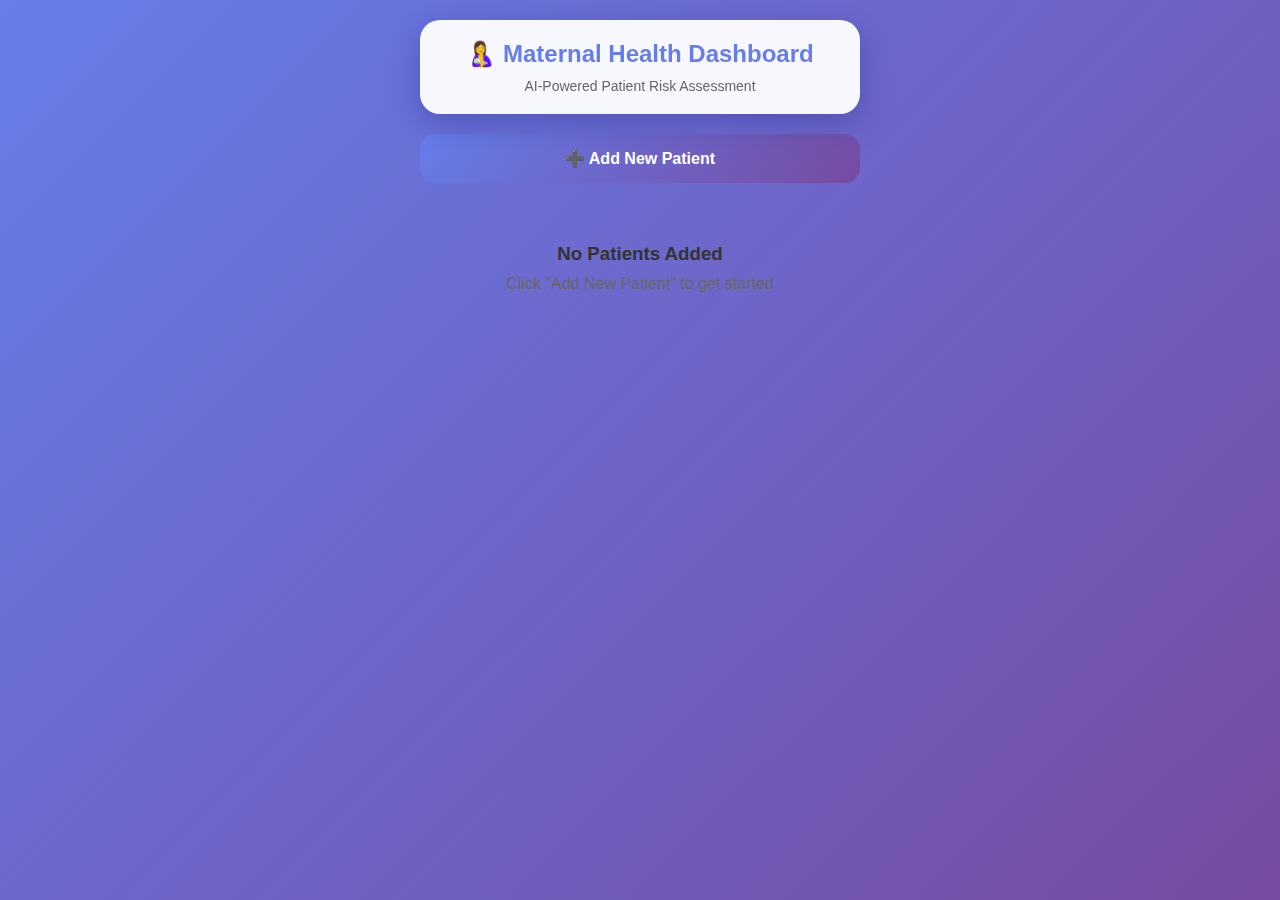
<file: Frontend/index.html>
<!DOCTYPE html>
<html lang="en">
<head>
<meta charset="UTF-8">
<meta name="viewport" content="width=device-width, initial-scale=1.0">
<title>Maternal Health Dashboard</title>
<style>
/* ===== Global Styles ===== */
* { margin:0; padding:0; box-sizing:border-box; }
body { font-family:'Segoe UI', Tahoma, Geneva, Verdana, sans-serif; background: linear-gradient(135deg,#667eea 0%,#764ba2 100%); min-height:100vh; color:#333; }
.container { max-width:480px; margin:0 auto; padding:20px; min-height:100vh; }

/* ===== Header ===== */
.header { background:rgba(255,255,255,0.95); backdrop-filter:blur(10px); padding:20px; border-radius:20px; margin-bottom:20px; box-shadow:0 8px 32px rgba(31,38,135,0.37); text-align:center; }
.header h1 { color:#667eea; font-size:24px; margin-bottom:10px; }
.header p { color:#666; font-size:14px; }

/* ===== Buttons ===== */
.btn { padding:12px; border:none; border-radius:10px; font-size:16px; font-weight:600; cursor:pointer; transition:transform 0.2s; }
.btn:hover { transform:translateY(-1px); }
.btn-primary { background:linear-gradient(135deg,#667eea 0%,#764ba2 100%); color:#fff; }
.btn-secondary { background:#f8f9fa; color:#666; border:2px solid #e1e5e9; }
.add-patient-btn { width:100%; padding:15px; border-radius:15px; font-weight:600; margin-bottom:20px; }
.action-btn { flex:1; padding:8px; border-radius:8px; font-size:14px; font-weight:600; margin-right:5px; }
.btn-report { background:linear-gradient(135deg,#4caf50 0%,#45a049 100%); color:#fff; }
.btn-delete { background:linear-gradient(135deg,#f44336 0%,#d32f2f 100%); color:#fff; }

/* ===== Form ===== */
.patient-form { background:rgba(255,255,255,0.95); backdrop-filter:blur(10px); padding:20px; border-radius:20px; margin-bottom:20px; box-shadow:0 8px 32px rgba(31,38,135,0.37); display:none; }
.form-group { margin-bottom:15px; }
.form-group label { display:block; margin-bottom:5px; font-weight:600; color:#555; font-size:14px; }
.form-group input, .form-group select { width:100%; padding:12px; border:2px solid #e1e5e9; border-radius:10px; font-size:16px; transition:border-color 0.3s; }
.form-group input:focus, .form-group select:focus { outline:none; border-color:#667eea; }
.form-actions { display:flex; gap:10px; margin-top:20px; }

/* ===== Patients List ===== */
.patients-list { display:flex; flex-direction:column; gap:15px; }
.patient-card { background:rgba(255,255,255,0.95); backdrop-filter:blur(10px); padding:20px; border-radius:20px; box-shadow:0 8px 32px rgba(31,38,135,0.37); cursor:pointer; transition:transform 0.2s, box-shadow 0.2s; }
.patient-card:hover { transform:translateY(-2px); box-shadow:0 12px 40px rgba(31,38,135,0.5); }
.patient-info { display:flex; justify-content:space-between; align-items:center; margin-bottom:10px; }
.patient-name { font-size:18px; font-weight:700; color:#333; }
.patient-age { background:#e3f2fd; color:#1976d2; padding:4px 12px; border-radius:15px; font-size:12px; font-weight:600; }
.patient-details { display:grid; grid-template-columns:1fr 1fr; gap:10px; margin-bottom:15px; font-size:13px; }
.detail-item { background:#f8f9fa; padding:8px 12px; border-radius:8px; }
.detail-label { font-weight:600; color:#666; }
.detail-value { color:#333; }

/* ===== Modal ===== */
.report-modal { position:fixed; top:0; left:0; width:100%; height:100%; background:rgba(0,0,0,0.8); display:none; z-index:1000; overflow-y:auto; }
.report-content { max-width:480px; margin:20px auto; background:#fff; border-radius:20px; padding:20px; position:relative; }
.close-btn { position:absolute; top:15px; right:15px; background:#f44336; color:#fff; border:none; width:30px; height:30px; border-radius:50%; cursor:pointer; font-size:18px; display:flex; align-items:center; justify-content:center; }
.risk-status { padding:10px 20px; border-radius:25px; font-weight:700; text-transform:uppercase; font-size:14px; margin-bottom:20px; text-align:center; }
.risk-high { background:#ffebee; color:#c62828; }
.risk-medium { background:#fff3e0; color:#ef6c00; }
.risk-low { background:#e8f5e8; color:#2e7d32; }
.summary-section, .risks-section { background:#f8f9fa; padding:15px; border-radius:15px; margin-bottom:20px; }
.summary-title, .risks-title { font-size:18px; font-weight:700; color:#333; margin-bottom:15px; }
.summary-grid { display:grid; grid-template-columns:1fr 1fr; gap:10px; }
.summary-item { background:#fff; padding:10px; border-radius:8px; border-left:4px solid #667eea; }
.summary-label { font-size:12px; color:#666; font-weight:600; }
.summary-value { font-size:16px; color:#333; font-weight:700; }
.risk-item { background:#fff5f5; border-left:4px solid #f56565; padding:15px; border-radius:8px; margin-bottom:10px; }
.risk-name { font-weight:700; color:#c53030; margin-bottom:5px; }
.risk-recommendation { color:#666; font-size:14px; }
.loading { text-align:center; padding:20px; color:#666; }
.spinner { border:3px solid #f3f3f3; border-top:3px solid #667eea; border-radius:50%; width:30px; height:30px; animation:spin 1s linear infinite; margin:0 auto 10px; }
@keyframes spin { 0%{transform:rotate(0deg);} 100%{transform:rotate(360deg);} }
.empty-state { text-align:center; padding:40px 20px; color:#666; }
.empty-state h3 { margin-bottom:10px; color:#333; }
@media (max-width:768px){ .container{padding:10px;} .patient-details, .summary-grid{grid-template-columns:1fr;} }
</style>
</head>
<body>
<div class="container">
  <div class="header">
    <h1>🤱 Maternal Health Dashboard</h1>
    <p>AI-Powered Patient Risk Assessment</p>
  </div>

  <button class="add-patient-btn btn btn-primary" onclick="togglePatientForm()">➕ Add New Patient</button>

  <div class="patient-form" id="patientForm">
    <h3 style="color:#667eea;margin-bottom:20px;">Patient Information</h3>
    <form id="addPatientForm">
      <div class="form-group"><label for="patientName">Patient Name *</label><input type="text" id="patientName" required></div>
      <div class="form-group"><label for="age">Age *</label><input type="number" id="age" min="18" max="50" required></div>
      <div class="form-group"><label for="bs">Blood Sugar (BS) *</label><input type="number" id="bs" step="0.1" min="50" max="300" required></div>
      <div class="form-group"><label for="bodyTemp">Body Temperature (°C) *</label><input type="number" id="bodyTemp" step="0.1" min="35" max="42" required></div>
      <div class="form-group"><label for="preBmi">Pre-pregnancy BMI</label><input type="number" id="preBmi" step="0.1" min="15" max="45"></div>
      <div class="form-group"><label for="gestationalAge">Gestational Age (weeks) *</label><input type="number" id="gestationalAge" min="1" max="42" required></div>
      <div class="form-group"><label for="systolicBp">Systolic BP *</label><input type="number" id="systolicBp" min="80" max="200" required></div>
      <div class="form-group"><label for="diastolicBp">Diastolic BP *</label><input type="number" id="diastolicBp" min="50" max="120" required></div>
      <div class="form-group"><label for="hemoglobin">Hemoglobin Level *</label><input type="number" id="hemoglobin" step="0.1" min="7" max="18" required></div>
      <div class="form-group"><label for="prenatalVisits">Number of Prenatal Visits *</label><input type="number" id="prenatalVisits" min="0" max="20" required></div>
      <div class="form-group"><label for="diabetes">Diabetes</label><select id="diabetes"><option value="0">No</option><option value="1">Yes</option></select></div>
      <div class="form-group"><label for="hypertension">Hypertension</label><select id="hypertension"><option value="0">No</option><option value="1">Yes</option></select></div>
      <div class="form-group"><label for="smoking">Smoking Status</label><select id="smoking"><option value="0">Non-smoker</option><option value="1">Smoker</option></select></div>
      <div class="form-group"><label for="alcohol">Alcohol Consumption</label><select id="alcohol"><option value="0">No</option><option value="1">Yes</option></select></div>

      <div class="form-actions">
        <button type="button" class="btn btn-secondary" onclick="togglePatientForm()">Cancel</button>
        <button type="submit" class="btn btn-primary">Add Patient</button>
      </div>
    </form>
  </div>

  <div class="patients-list" id="patientsList"></div>
</div>

<div class="report-modal" id="reportModal">
  <div class="report-content">
    <button class="close-btn" onclick="closeReportModal()">&times;</button>
    <div id="reportContent"></div>
  </div>
</div>

<script>
// ===== Load Patients =====
document.addEventListener('DOMContentLoaded', loadPatients);
document.getElementById('addPatientForm').addEventListener('submit', e => { e.preventDefault(); addPatient(); });

function togglePatientForm() {
  const form = document.getElementById('patientForm');
  form.style.display = form.style.display === 'none' || form.style.display === '' ? 'block' : 'none';
  if(form.style.display==='none') document.getElementById('addPatientForm').reset();
}

function addPatient() {
  const patientId = 'patient_' + Date.now();
  const name = document.getElementById('patientName').value;
  const age = document.getElementById('age').value;
  const bs = document.getElementById('bs').value;
  const bodyTemp = document.getElementById('bodyTemp').value;
  const systolicBP = document.getElementById('systolicBp').value;
  const diastolicBP = document.getElementById('diastolicBp').value;

  if(!name || !age || !bs || !bodyTemp || !systolicBP || !diastolicBP) {
    alert("Please fill all mandatory fields!");
    return;
  }

  const patientData = {
    name,
    age: parseInt(age),
    bs: parseFloat(bs),
    body_temp: parseFloat(bodyTemp),
    blood_pressure_systolic: parseInt(systolicBP),
    blood_pressure_diastolic: parseInt(diastolicBP),
    pre_pregnancy_bmi: document.getElementById('preBmi').value ? parseFloat(document.getElementById('preBmi').value) : null,
    gestational_age_weeks: document.getElementById('gestationalAge').value ? parseInt(document.getElementById('gestationalAge').value) : null,
    hemoglobin_level: document.getElementById('hemoglobin').value ? parseFloat(document.getElementById('hemoglobin').value) : null,
    number_of_prenatal_visits: document.getElementById('prenatalVisits').value ? parseInt(document.getElementById('prenatalVisits').value) : null,
    has_diabetes: parseInt(document.getElementById('diabetes').value),
    has_hypertension: parseInt(document.getElementById('hypertension').value),
    smoking_status: parseInt(document.getElementById('smoking').value),
    alcohol_consumption: parseInt(document.getElementById('alcohol').value),
    dateAdded: new Date().toISOString()
  };

  const patients = JSON.parse(localStorage.getItem('maternalPatients')||'{}');
  patients[patientId] = patientData;
  localStorage.setItem('maternalPatients', JSON.stringify(patients));
  togglePatientForm();
  loadPatients();
}

function loadPatients() {
  const patients = JSON.parse(localStorage.getItem('maternalPatients')||'{}');
  const list = document.getElementById('patientsList');
  if(!Object.keys(patients).length) {
    list.innerHTML = `<div class="empty-state"><h3>No Patients Added</h3><p>Click "Add New Patient" to get started</p></div>`;
    return;
  }
  list.innerHTML = '';
  Object.keys(patients).forEach(id => list.appendChild(createPatientCard(id, patients[id])));
}

function createPatientCard(id, patient) {
  const card = document.createElement('div');
  card.className = 'patient-card';
  card.innerHTML = `
    <div class="patient-info"><div class="patient-name">${patient.name}</div><div class="patient-age">${patient.age} yrs</div></div>
    <div class="patient-details">
      <div class="detail-item"><div class="detail-label">Gestational Age</div><div class="detail-value">${patient.gestational_age_weeks || 'N/A'} wks</div></div>
      <div class="detail-item"><div class="detail-label">Blood Pressure</div><div class="detail-value">${patient.blood_pressure_systolic}/${patient.blood_pressure_diastolic}</div></div>
      <div class="detail-item"><div class="detail-label">Hemoglobin</div><div class="detail-value">${patient.hemoglobin_level || 'N/A'} g/dL</div></div>
      <div class="detail-item"><div class="detail-label">Prenatal Visits</div><div class="detail-value">${patient.number_of_prenatal_visits || 'N/A'}</div></div>
    </div>
    <div class="patient-actions">
      <button class="action-btn btn-report" onclick="generateReport('${id}')">📊 Generate AI Report</button>
      <button class="action-btn btn-delete" onclick="deletePatient('${id}')">🗑️ Delete</button>
    </div>
  `;
  return card;
}

function deletePatient(id) {
  if(confirm('Are you sure?')){
    const patients = JSON.parse(localStorage.getItem('maternalPatients')||'{}');
    delete patients[id];
    localStorage.setItem('maternalPatients', JSON.stringify(patients));
    loadPatients();
  }
}

// ===== Report Modal =====
function showReportModal(){document.getElementById('reportModal').style.display='block';document.body.style.overflow='hidden';}
function closeReportModal(){document.getElementById('reportModal').style.display='none';document.body.style.overflow='auto';}
document.getElementById('reportModal').addEventListener('click', e=>{if(e.target===document.getElementById('reportModal')) closeReportModal();});

function generateReport(id) {
  const patients = JSON.parse(localStorage.getItem('maternalPatients') || '{}');
  const patient = patients[id];
  if (!patient) { 
    alert('Patient not found'); 
    return; 
  }

  showReportModal();
  document.getElementById('reportContent').innerHTML = `
    <div class="loading">
      <div class="spinner"></div>
      <p>Generating AI Report...</p>
    </div>`;

  // Prepare numeric sample_risk array
  const sample_risk = [
    25, // example: you can adjust if needed
    parseInt(patient.blood_pressure_systolic || 0),
    parseInt(patient.blood_pressure_diastolic || 0),
    parseFloat(patient.hemoglobin_level || 0),
    parseFloat(patient.pre_pregnancy_bmi || 0),
    parseInt(patient.number_of_prenatal_visits || 0)
  ];

  fetch("http://localhost:5000/AI_Report", {
    method: "POST",
    headers: { "Content-Type": "application/json" },
    body: JSON.stringify({
      sample_data: {
        age: parseInt(patient.age || 0),
        pre_pregnancy_bmi: parseFloat(patient.pre_pregnancy_bmi || 0),
        gestational_age_weeks: parseInt(patient.gestational_age_weeks || 0),
        blood_pressure_systolic: parseInt(patient.blood_pressure_systolic || 0),
        blood_pressure_diastolic: parseInt(patient.blood_pressure_diastolic || 0),
        hemoglobin_level: parseFloat(patient.hemoglobin_level || 0),
        number_of_prenatal_visits: parseInt(patient.number_of_prenatal_visits || 0),
        has_diabetes: parseInt(patient.has_diabetes || 0),
        has_hypertension: parseInt(patient.has_hypertension || 0),
        smoking_status: parseInt(patient.smoking_status || 0),
        alcohol_consumption: parseInt(patient.alcohol_consumption || 0)
      },
      sample_risk: sample_risk
    })
  })
  .then(res => res.json())
  .then(data => displayReport(patient.name, data))
  .catch(err => {
    console.error(err);
    document.getElementById('reportContent').innerHTML =
      `<p style="color:red;text-align:center;">❌ Failed to fetch AI Report</p>`;
  });
}



function displayReport(patientName, reportData){
  const aiReport = reportData.AI_report;
  const status = reportData.risk_status[0];
  const statusClass = status.toLowerCase().includes('high')?'risk-high':status.toLowerCase().includes('medium')?'risk-medium':'risk-low';
  
  document.getElementById('reportContent').innerHTML=`
    <div class="report-header"><h3 style="color:#333;margin-bottom:15px;">${patientName}</h3><div class="risk-status ${statusClass}">${status}</div></div>
    <div class="summary-section"><div class="summary-title">📊 Health Summary</div><div class="summary-grid">
      <div class="summary-item"><div class="summary-label">Age</div><div class="summary-value">${aiReport.summary.age} yrs</div></div>
      <div class="summary-item"><div class="summary-label">BMI</div><div class="summary-value">${aiReport.summary.bmi}</div></div>
      <div class="summary-item"><div class="summary-label">Blood Pressure</div><div class="summary-value">${aiReport.summary.blood_pressure}</div></div>
      <div class="summary-item"><div class="summary-label">Hemoglobin</div><div class="summary-value">${aiReport.summary.hemoglobin}</div></div>
      <div class="summary-item"><div class="summary-label">Gestational Age</div><div class="summary-value">${aiReport.summary.gestational_age_weeks}</div></div>
      <div class="summary-item"><div class="summary-label">Risk %</div><div class="summary-value" style="color:#f56565;">${aiReport.summary.riskinpercent}%</div></div>
    </div></div>
    <div class="risks-section"><div class="risks-title">⚠️ Risk Assessment & Recommendations</div>
      ${aiReport.risks.map(r=>`<div class="risk-item"><div class="risk-name">${r.risk}</div><div class="risk-recommendation">${r.recommendation}</div></div>`).join('')}
    </div>
    <button class="btn btn-primary" style="width:100%;margin-top:20px;" onclick="closeReportModal()">Close Report</button>
  `;
}
</script>
</body>
</html>
</file>
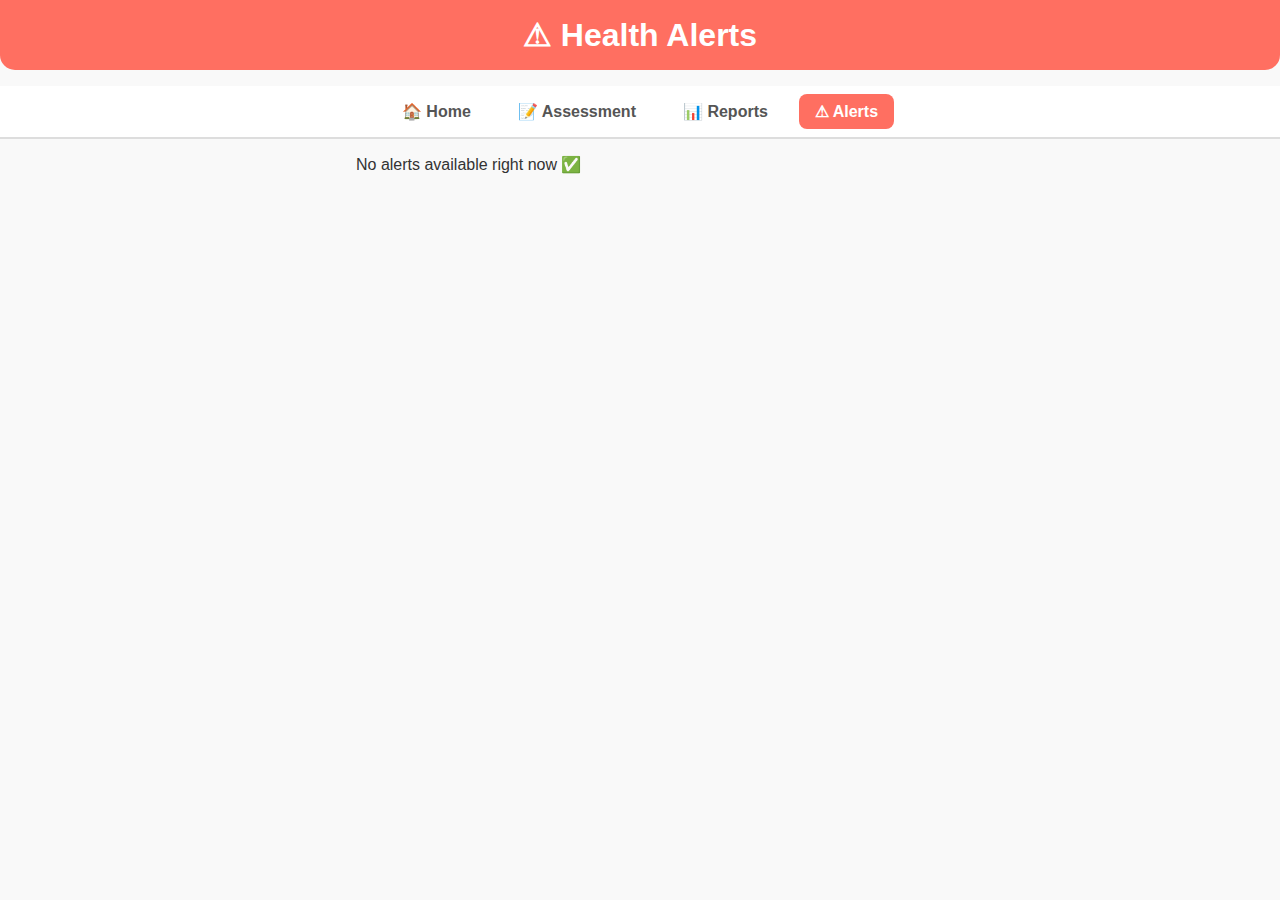
<file: Frontend/alerts.html>
<!DOCTYPE html>
<html lang="en">
<head>
  <meta charset="UTF-8">
  <meta name="viewport" content="width=device-width, initial-scale=1.0">
  <title>GarbhSathi - Alerts</title>
  <link rel="stylesheet" href="style.css">
</head>
<body>
  <header>
      <h1>⚠ Health Alerts</h1>
  </header>

  <nav>
      <a href="home.html">🏠 Home</a>
      <a href="assessment.html">📝 Assessment</a>
      <a href="reports.html">📊 Reports</a>
      <a href="alerts.html" class="active">⚠ Alerts</a>
  </nav>

  <main>
      <div id="alertsList">
          <p>No alerts available right now ✅</p>
      </div>
  </main>
</body>
</html>
</file>
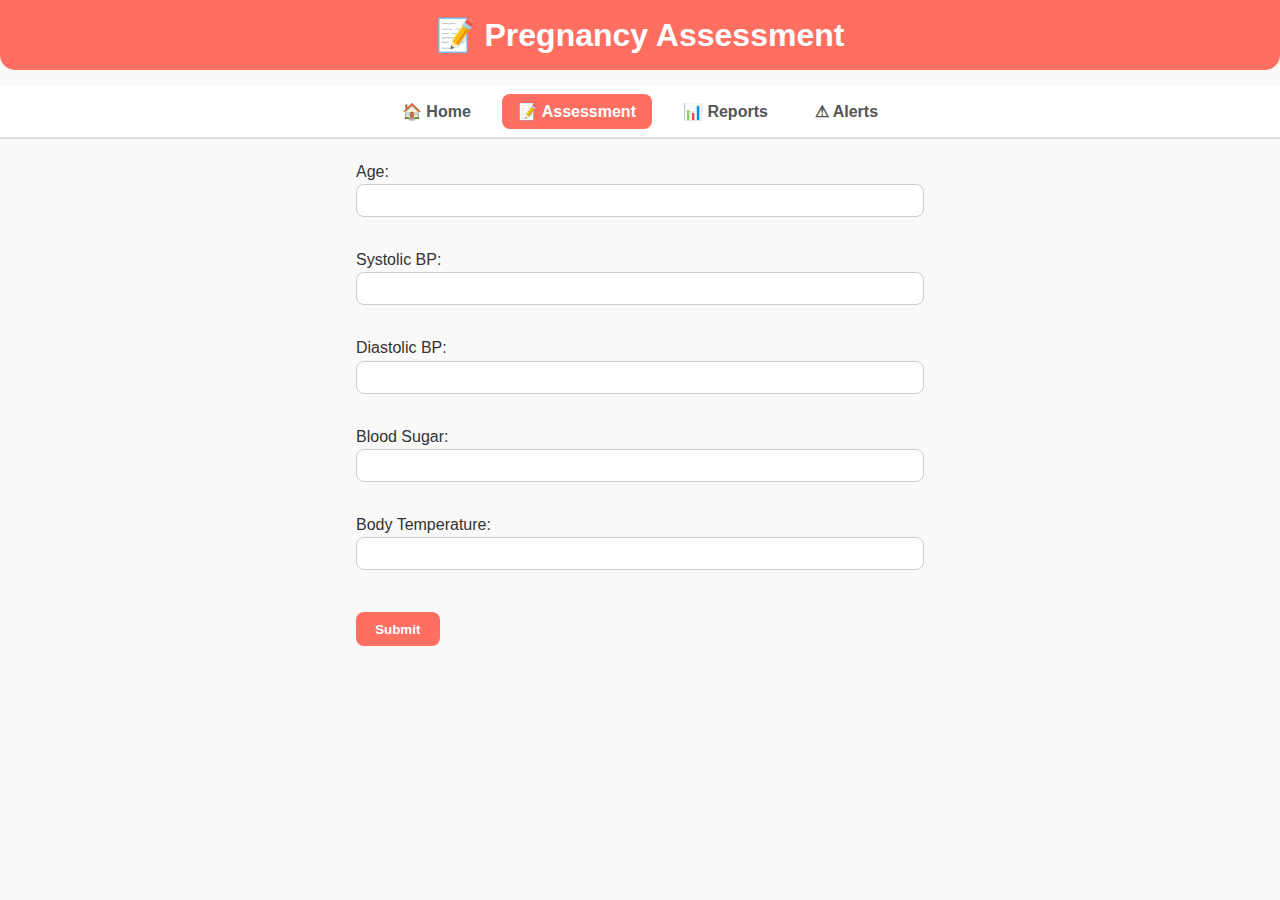
<file: Frontend/assessment.html>
<!DOCTYPE html>
<html lang="en">
<head>
  <meta charset="UTF-8">
  <meta name="viewport" content="width=device-width, initial-scale=1.0">
  <title>GarbhSathi - Assessment</title>
  <link rel="stylesheet" href="style.css">
</head>
<body>
  <header>
      <h1>📝 Pregnancy Assessment</h1>
  </header>

  <nav>
      <a href="home.html">🏠 Home</a>
      <a href="assessment.html" class="active">📝 Assessment</a>
      <a href="reports.html">📊 Reports</a>
      <a href="alerts.html">⚠ Alerts</a>
  </nav>

  <main>
      <form id="assessmentForm">
          <label>Age: <input type="number" required></label><br>
          <label>Systolic BP: <input type="number" required></label><br>
          <label>Diastolic BP: <input type="number" required></label><br>
          <label>Blood Sugar: <input type="number"></label><br>
          <label>Body Temperature: <input type="number" step="0.1"></label><br>
          <button type="submit">Submit</button>
      </form>

      <div id="resultBox" style="display:none;"></div>
  </main>

  <script src="script.js"></script>
</body>
</html>
</file>
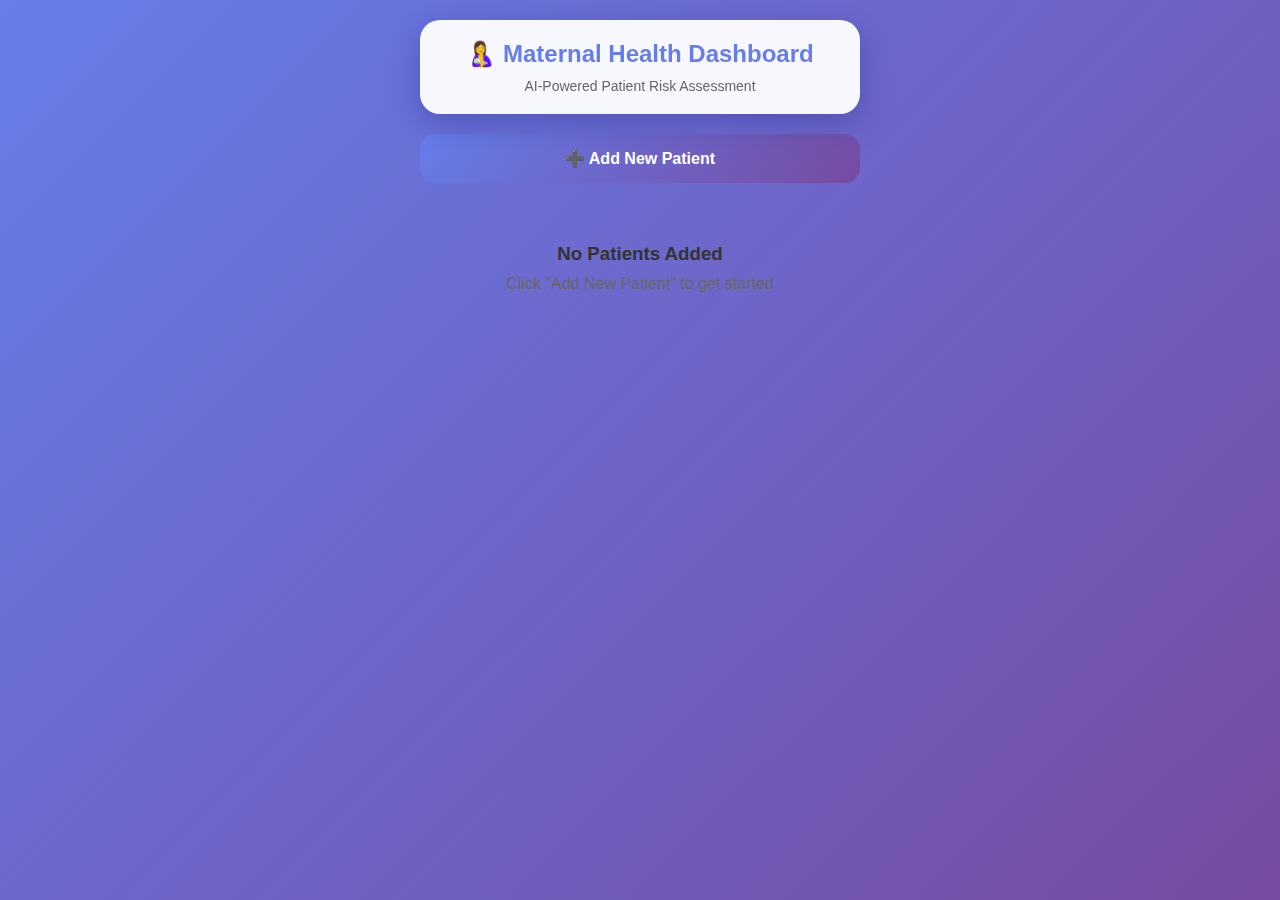
<file: Frontend/home.html>
<!DOCTYPE html>
<html lang="en">
<head>
<meta charset="UTF-8">
<meta name="viewport" content="width=device-width, initial-scale=1.0">
<title>Maternal Health Dashboard</title>
<style>
/* ===== Global Styles ===== */
* { margin:0; padding:0; box-sizing:border-box; }
body { font-family:'Segoe UI', Tahoma, Geneva, Verdana, sans-serif; background: linear-gradient(135deg,#667eea 0%,#764ba2 100%); min-height:100vh; color:#333; }
.container { max-width:480px; margin:0 auto; padding:20px; min-height:100vh; }

/* ===== Header ===== */
.header { background:rgba(255,255,255,0.95); backdrop-filter:blur(10px); padding:20px; border-radius:20px; margin-bottom:20px; box-shadow:0 8px 32px rgba(31,38,135,0.37); text-align:center; }
.header h1 { color:#667eea; font-size:24px; margin-bottom:10px; }
.header p { color:#666; font-size:14px; }

/* ===== Buttons ===== */
.btn { padding:12px; border:none; border-radius:10px; font-size:16px; font-weight:600; cursor:pointer; transition:transform 0.2s; }
.btn:hover { transform:translateY(-1px); }
.btn-primary { background:linear-gradient(135deg,#667eea 0%,#764ba2 100%); color:#fff; }
.btn-secondary { background:#f8f9fa; color:#666; border:2px solid #e1e5e9; }
.add-patient-btn { width:100%; padding:15px; border-radius:15px; font-weight:600; margin-bottom:20px; }
.action-btn { flex:1; padding:8px; border-radius:8px; font-size:14px; font-weight:600; margin-right:5px; }
.btn-report { background:linear-gradient(135deg,#4caf50 0%,#45a049 100%); color:#fff; }
.btn-delete { background:linear-gradient(135deg,#f44336 0%,#d32f2f 100%); color:#fff; }

/* ===== Form ===== */
.patient-form { background:rgba(255,255,255,0.95); backdrop-filter:blur(10px); padding:20px; border-radius:20px; margin-bottom:20px; box-shadow:0 8px 32px rgba(31,38,135,0.37); display:none; }
.form-group { margin-bottom:15px; }
.form-group label { display:block; margin-bottom:5px; font-weight:600; color:#555; font-size:14px; }
.form-group input, .form-group select { width:100%; padding:12px; border:2px solid #e1e5e9; border-radius:10px; font-size:16px; transition:border-color 0.3s; }
.form-group input:focus, .form-group select:focus { outline:none; border-color:#667eea; }
.form-actions { display:flex; gap:10px; margin-top:20px; }

/* ===== Patients List ===== */
.patients-list { display:flex; flex-direction:column; gap:15px; }
.patient-card { background:rgba(255,255,255,0.95); backdrop-filter:blur(10px); padding:20px; border-radius:20px; box-shadow:0 8px 32px rgba(31,38,135,0.37); cursor:pointer; transition:transform 0.2s, box-shadow 0.2s; }
.patient-card:hover { transform:translateY(-2px); box-shadow:0 12px 40px rgba(31,38,135,0.5); }
.patient-info { display:flex; justify-content:space-between; align-items:center; margin-bottom:10px; }
.patient-name { font-size:18px; font-weight:700; color:#333; }
.patient-age { background:#e3f2fd; color:#1976d2; padding:4px 12px; border-radius:15px; font-size:12px; font-weight:600; }
.patient-details { display:grid; grid-template-columns:1fr 1fr; gap:10px; margin-bottom:15px; font-size:13px; }
.detail-item { background:#f8f9fa; padding:8px 12px; border-radius:8px; }
.detail-label { font-weight:600; color:#666; }
.detail-value { color:#333; }

/* ===== Modal ===== */
.report-modal { position:fixed; top:0; left:0; width:100%; height:100%; background:rgba(0,0,0,0.8); display:none; z-index:1000; overflow-y:auto; }
.report-content { max-width:480px; margin:20px auto; background:#fff; border-radius:20px; padding:20px; position:relative; }
.close-btn { position:absolute; top:15px; right:15px; background:#f44336; color:#fff; border:none; width:30px; height:30px; border-radius:50%; cursor:pointer; font-size:18px; display:flex; align-items:center; justify-content:center; }
.risk-status { padding:10px 20px; border-radius:25px; font-weight:700; text-transform:uppercase; font-size:14px; margin-bottom:20px; text-align:center; }
.risk-high { background:#ffebee; color:#c62828; }
.risk-medium { background:#fff3e0; color:#ef6c00; }
.risk-low { background:#e8f5e8; color:#2e7d32; }
.summary-section, .risks-section { background:#f8f9fa; padding:15px; border-radius:15px; margin-bottom:20px; }
.summary-title, .risks-title { font-size:18px; font-weight:700; color:#333; margin-bottom:15px; }
.summary-grid { display:grid; grid-template-columns:1fr 1fr; gap:10px; }
.summary-item { background:#fff; padding:10px; border-radius:8px; border-left:4px solid #667eea; }
.summary-label { font-size:12px; color:#666; font-weight:600; }
.summary-value { font-size:16px; color:#333; font-weight:700; }
.risk-item { background:#fff5f5; border-left:4px solid #f56565; padding:15px; border-radius:8px; margin-bottom:10px; }
.risk-name { font-weight:700; color:#c53030; margin-bottom:5px; }
.risk-recommendation { color:#666; font-size:14px; }
.loading { text-align:center; padding:20px; color:#666; }
.spinner { border:3px solid #f3f3f3; border-top:3px solid #667eea; border-radius:50%; width:30px; height:30px; animation:spin 1s linear infinite; margin:0 auto 10px; }
@keyframes spin { 0%{transform:rotate(0deg);} 100%{transform:rotate(360deg);} }
.empty-state { text-align:center; padding:40px 20px; color:#666; }
.empty-state h3 { margin-bottom:10px; color:#333; }
@media (max-width:768px){ .container{padding:10px;} .patient-details, .summary-grid{grid-template-columns:1fr;} }
</style>
</head>
<body>
<div class="container">
  <div class="header">
    <h1>🤱 Maternal Health Dashboard</h1>
    <p>AI-Powered Patient Risk Assessment</p>
  </div>

  <button class="add-patient-btn btn btn-primary" onclick="togglePatientForm()">➕ Add New Patient</button>

  <div class="patient-form" id="patientForm">
    <h3 style="color:#667eea;margin-bottom:20px;">Patient Information</h3>
    <form id="addPatientForm">
      <div class="form-group"><label for="patientName">Patient Name *</label><input type="text" id="patientName" required></div>
      <div class="form-group"><label for="age">Age *</label><input type="number" id="age" min="18" max="50" required></div>
      <div class="form-group"><label for="bs">Blood Sugar (BS) *</label><input type="number" id="bs" step="0.1" min="50" max="300" required></div>
      <div class="form-group"><label for="bodyTemp">Body Temperature (°C) *</label><input type="number" id="bodyTemp" step="0.1" min="35" max="42" required></div>
      <div class="form-group"><label for="preBmi">Pre-pregnancy BMI</label><input type="number" id="preBmi" step="0.1" min="15" max="45"></div>
      <div class="form-group"><label for="gestationalAge">Gestational Age (weeks) *</label><input type="number" id="gestationalAge" min="1" max="42" required></div>
      <div class="form-group"><label for="systolicBp">Systolic BP *</label><input type="number" id="systolicBp" min="80" max="200" required></div>
      <div class="form-group"><label for="diastolicBp">Diastolic BP *</label><input type="number" id="diastolicBp" min="50" max="120" required></div>
      <div class="form-group"><label for="hemoglobin">Hemoglobin Level *</label><input type="number" id="hemoglobin" step="0.1" min="7" max="18" required></div>
      <div class="form-group"><label for="prenatalVisits">Number of Prenatal Visits *</label><input type="number" id="prenatalVisits" min="0" max="20" required></div>
      <div class="form-group"><label for="diabetes">Diabetes</label><select id="diabetes"><option value="0">No</option><option value="1">Yes</option></select></div>
      <div class="form-group"><label for="hypertension">Hypertension</label><select id="hypertension"><option value="0">No</option><option value="1">Yes</option></select></div>
      <div class="form-group"><label for="smoking">Smoking Status</label><select id="smoking"><option value="0">Non-smoker</option><option value="1">Smoker</option></select></div>
      <div class="form-group"><label for="alcohol">Alcohol Consumption</label><select id="alcohol"><option value="0">No</option><option value="1">Yes</option></select></div>

      <div class="form-actions">
        <button type="button" class="btn btn-secondary" onclick="togglePatientForm()">Cancel</button>
        <button type="submit" class="btn btn-primary">Add Patient</button>
      </div>
    </form>
  </div>

  <div class="patients-list" id="patientsList"></div>
</div>

<div class="report-modal" id="reportModal">
  <div class="report-content">
    <button class="close-btn" onclick="closeReportModal()">&times;</button>
    <div id="reportContent"></div>
  </div>
</div>

<script>
// ===== Load Patients =====
document.addEventListener('DOMContentLoaded', loadPatients);
document.getElementById('addPatientForm').addEventListener('submit', e => { e.preventDefault(); addPatient(); });

function togglePatientForm() {
  const form = document.getElementById('patientForm');
  form.style.display = form.style.display === 'none' || form.style.display === '' ? 'block' : 'none';
  if(form.style.display==='none') document.getElementById('addPatientForm').reset();
}

function addPatient() {
  const patientId = 'patient_' + Date.now();
  const name = document.getElementById('patientName').value;
  const age = document.getElementById('age').value;
  const bs = document.getElementById('bs').value;
  const bodyTemp = document.getElementById('bodyTemp').value;
  const systolicBP = document.getElementById('systolicBp').value;
  const diastolicBP = document.getElementById('diastolicBp').value;

  if(!name || !age || !bs || !bodyTemp || !systolicBP || !diastolicBP) {
    alert("Please fill all mandatory fields!");
    return;
  }

  const patientData = {
    name,
    age: parseInt(age),
    bs: parseFloat(bs),
    body_temp: parseFloat(bodyTemp),
    blood_pressure_systolic: parseInt(systolicBP),
    blood_pressure_diastolic: parseInt(diastolicBP),
    pre_pregnancy_bmi: document.getElementById('preBmi').value ? parseFloat(document.getElementById('preBmi').value) : null,
    gestational_age_weeks: document.getElementById('gestationalAge').value ? parseInt(document.getElementById('gestationalAge').value) : null,
    hemoglobin_level: document.getElementById('hemoglobin').value ? parseFloat(document.getElementById('hemoglobin').value) : null,
    number_of_prenatal_visits: document.getElementById('prenatalVisits').value ? parseInt(document.getElementById('prenatalVisits').value) : null,
    has_diabetes: parseInt(document.getElementById('diabetes').value),
    has_hypertension: parseInt(document.getElementById('hypertension').value),
    smoking_status: parseInt(document.getElementById('smoking').value),
    alcohol_consumption: parseInt(document.getElementById('alcohol').value),
    dateAdded: new Date().toISOString()
  };

  const patients = JSON.parse(localStorage.getItem('maternalPatients')||'{}');
  patients[patientId] = patientData;
  localStorage.setItem('maternalPatients', JSON.stringify(patients));
  togglePatientForm();
  loadPatients();
}

function loadPatients() {
  const patients = JSON.parse(localStorage.getItem('maternalPatients')||'{}');
  const list = document.getElementById('patientsList');
  if(!Object.keys(patients).length) {
    list.innerHTML = `<div class="empty-state"><h3>No Patients Added</h3><p>Click "Add New Patient" to get started</p></div>`;
    return;
  }
  list.innerHTML = '';
  Object.keys(patients).forEach(id => list.appendChild(createPatientCard(id, patients[id])));
}

function createPatientCard(id, patient) {
  const card = document.createElement('div');
  card.className = 'patient-card';
  card.innerHTML = `
    <div class="patient-info"><div class="patient-name">${patient.name}</div><div class="patient-age">${patient.age} yrs</div></div>
    <div class="patient-details">
      <div class="detail-item"><div class="detail-label">Gestational Age</div><div class="detail-value">${patient.gestational_age_weeks || 'N/A'} wks</div></div>
      <div class="detail-item"><div class="detail-label">Blood Pressure</div><div class="detail-value">${patient.blood_pressure_systolic}/${patient.blood_pressure_diastolic}</div></div>
      <div class="detail-item"><div class="detail-label">Hemoglobin</div><div class="detail-value">${patient.hemoglobin_level || 'N/A'} g/dL</div></div>
      <div class="detail-item"><div class="detail-label">Prenatal Visits</div><div class="detail-value">${patient.number_of_prenatal_visits || 'N/A'}</div></div>
    </div>
    <div class="patient-actions">
      <button class="action-btn btn-report" onclick="generateReport('${id}')">📊 Generate AI Report</button>
      <button class="action-btn btn-delete" onclick="deletePatient('${id}')">🗑️ Delete</button>
    </div>
  `;
  return card;
}

function deletePatient(id) {
  if(confirm('Are you sure?')){
    const patients = JSON.parse(localStorage.getItem('maternalPatients')||'{}');
    delete patients[id];
    localStorage.setItem('maternalPatients', JSON.stringify(patients));
    loadPatients();
  }
}

// ===== Report Modal =====
function showReportModal(){document.getElementById('reportModal').style.display='block';document.body.style.overflow='hidden';}
function closeReportModal(){document.getElementById('reportModal').style.display='none';document.body.style.overflow='auto';}
document.getElementById('reportModal').addEventListener('click', e=>{if(e.target===document.getElementById('reportModal')) closeReportModal();});

function generateReport(id) {
  const patients = JSON.parse(localStorage.getItem('maternalPatients')||'{}');
  const patient = patients[id];
  if(!patient){ alert('Patient not found'); return; }

  showReportModal();
  document.getElementById('reportContent').innerHTML = `<div class="loading"><div class="spinner"></div><p>Generating AI Report...</p></div>`;

  setTimeout(() => {
    // Example: backend AI report simulation with multiple risks
    const aiReport = {
      summary: {
        age: patient.age,
        bmi: patient.pre_pregnancy_bmi || "N/A",
        blood_pressure: `${patient.blood_pressure_systolic}/${patient.blood_pressure_diastolic}`,
        hemoglobin: patient.hemoglobin_level || "N/A",
        gestational_age_weeks: patient.gestational_age_weeks || "N/A",
        riskinpercent: Math.floor(Math.random()*40)+5
      },
      risks: [
        {risk:"Hypertension Risk", recommendation:"Monitor Blood Pressure"},
        {risk:"Low Hemoglobin", recommendation:"Increase Iron Intake"},
        {risk:"Preterm Labor", recommendation:"Regular Prenatal Visits"},
        {risk:"High BMI", recommendation:"Maintain Healthy Weight"}
      ]
    };

    const riskStatus = aiReport.summary.riskinpercent>20?'High Risk': aiReport.summary.riskinpercent>10?'Medium Risk':'Low Risk';

    displayReport(patient.name,{AI_report:aiReport,risk_status:[riskStatus]});
  },500);
}

function displayReport(patientName, reportData){
  const aiReport = reportData.AI_report;
  const status = reportData.risk_status[0];
  const statusClass = status.toLowerCase().includes('high')?'risk-high':status.toLowerCase().includes('medium')?'risk-medium':'risk-low';
  
  document.getElementById('reportContent').innerHTML=`
    <div class="report-header"><h3 style="color:#333;margin-bottom:15px;">${patientName}</h3><div class="risk-status ${statusClass}">${status}</div></div>
    <div class="summary-section"><div class="summary-title">📊 Health Summary</div><div class="summary-grid">
      <div class="summary-item"><div class="summary-label">Age</div><div class="summary-value">${aiReport.summary.age} yrs</div></div>
      <div class="summary-item"><div class="summary-label">BMI</div><div class="summary-value">${aiReport.summary.bmi}</div></div>
      <div class="summary-item"><div class="summary-label">Blood Pressure</div><div class="summary-value">${aiReport.summary.blood_pressure}</div></div>
      <div class="summary-item"><div class="summary-label">Hemoglobin</div><div class="summary-value">${aiReport.summary.hemoglobin}</div></div>
      <div class="summary-item"><div class="summary-label">Gestational Age</div><div class="summary-value">${aiReport.summary.gestational_age_weeks}</div></div>
      <div class="summary-item"><div class="summary-label">Risk %</div><div class="summary-value" style="color:#f56565;">${aiReport.summary.riskinpercent}%</div></div>
    </div></div>
    <div class="risks-section"><div class="risks-title">⚠️ Risk Assessment & Recommendations</div>
      ${aiReport.risks.map(r=>`<div class="risk-item"><div class="risk-name">${r.risk}</div><div class="risk-recommendation">${r.recommendation}</div></div>`).join('')}
    </div>
    <button class="btn btn-primary" style="width:100%;margin-top:20px;" onclick="closeReportModal()">Close Report</button>
  `;
}
</script>
</body>
</html>
</file>
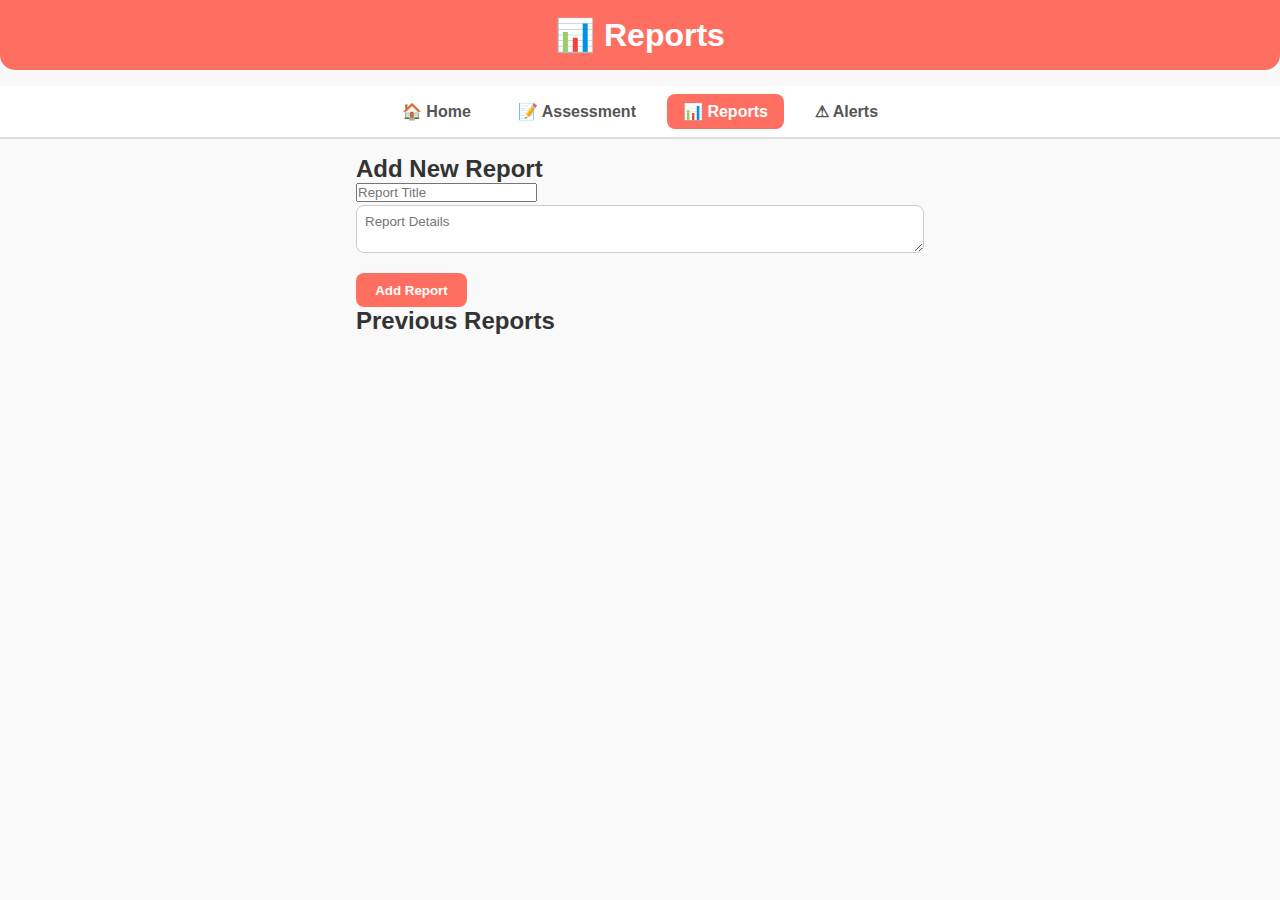
<file: Frontend/reports.html>
<!DOCTYPE html>
<html lang="en">
<head>
  <meta charset="UTF-8">
  <meta name="viewport" content="width=device-width, initial-scale=1.0">
  <title>GarbhSathi - Reports</title>
  <link rel="stylesheet" href="style.css">
</head>
<body>
  <header>
      <h1>📊 Reports</h1>
  </header>

  <nav>
      <a href="home.html">🏠 Home</a>
      <a href="assessment.html">📝 Assessment</a>
      <a href="reports.html" class="active">📊 Reports</a>
      <a href="alerts.html">⚠ Alerts</a>
  </nav>

  <main>
      <h2>Add New Report</h2>
      <input id="reportTitle" placeholder="Report Title"><br>
      <textarea id="reportDetails" placeholder="Report Details"></textarea><br>
      <button onclick="addReport()">Add Report</button>

      <h2>Previous Reports</h2>
      <div id="reportsList"></div>
  </main>

  <script src="script.js"></script>
</body>
</html>
</file>
<file: Frontend/style.css>
/* Reset */
* {
  margin: 0;
  padding: 0;
  box-sizing: border-box;
  font-family: Arial, sans-serif;
}

body {
  background: #f9f9f9;
  color: #333;
  padding-bottom: 50px;
}

/* Header */
header {
  background: #ff6f61;
  color: white;
  text-align: center;
  padding: 1rem;
  border-radius: 0 0 15px 15px;
  margin-bottom: 1rem;
}

/* Navbar */
nav {
  display: flex;
  justify-content: center;
  background: #fff;
  border-bottom: 2px solid #ddd;
  padding: 0.5rem;
  gap: 15px;
}

nav a {
  text-decoration: none;
  color: #555;
  font-weight: bold;
  padding: 0.5rem 1rem;
  border-radius: 8px;
  transition: 0.3s;
}

nav a.active, nav a:hover {
  background: #ff6f61;
  color: white;
}

/* Main Content */
main {
  padding: 1rem;
  max-width: 600px;
  margin: auto;
}

/* Stats on Home */
.stats {
  display: flex;
  gap: 1rem;
  flex-wrap: wrap;
  justify-content: center;
}

.card {
  flex: 1;
  min-width: 150px;
  background: white;
  padding: 1rem;
  text-align: center;
  border-radius: 12px;
  box-shadow: 0 2px 5px rgba(0,0,0,0.1);
}

/* Form */
form label {
  display: block;
  margin: 0.5rem 0;
}

form input, textarea {
  width: 100%;
  padding: 0.5rem;
  margin-top: 0.2rem;
  border-radius: 8px;
  border: 1px solid #ccc;
}

button {
  margin-top: 1rem;
  background: #ff6f61;
  color: white;
  border: none;
  padding: 0.6rem 1.2rem;
  border-radius: 8px;
  cursor: pointer;
  font-weight: bold;
  transition: 0.3s;
}

button:hover {
  background: #e65c50;
}

/* Risk Results */
.risk-result {
  margin-top: 1rem;
  padding: 1rem;
  border-radius: 12px;
  font-weight: bold;
  text-align: center;
}

.risk-low {
  background: #d4edda;
  color: #155724;
}

.risk-medium {
  background: #fff3cd;
  color: #856404;
}

.risk-high {
  background: #f8d7da;
  color: #721c24;
}

/* Reports */
.report-card {
  background: white;
  padding: 1rem;
  margin-top: 1rem;
  border-radius: 12px;
  box-shadow: 0 2px 5px rgba(0,0,0,0.1);
}
.report-header {
  display: flex;
  justify-content: space-between;
  font-weight: bold;
  margin-bottom: 0.5rem;
}
</file>
